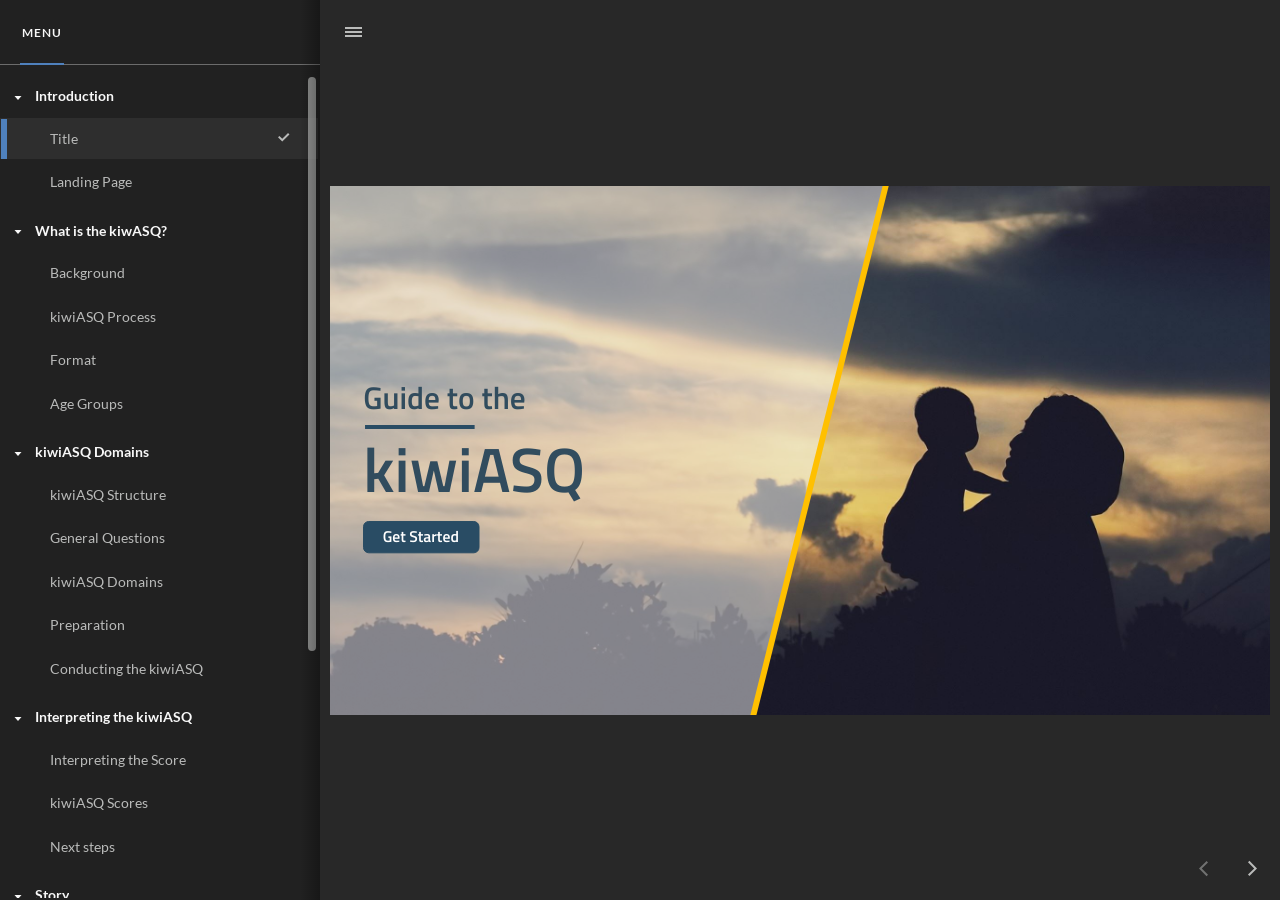
<file: index.html>
﻿<!doctype html>
<html lang="en-US">
<head>
  <meta charset="utf-8">
  <!-- Created using Storyline 360 - http://www.articulate.com  -->
  <!-- version: 3.83.31444.0 -->
  <title>KiwiASQ</title>
  <meta http-equiv="x-ua-compatible" content="IE=edge"/>
  <meta name="viewport" content="width=device-width,initial-scale=1,user-scalable=no,shrink-to-fit=no,minimal-ui"/>
  <meta name="apple-mobile-web-app-capable" content="yes"/>
  <style>
    html, body { height: 100%; padding: 0; margin: 0 }
    #app { height: 100%; width: 100%; }
  </style>

  <script>
    window.DS = {};
    window.globals = {
      DATA_PATH_BASE: '',
      HAS_FRAME: true,
      HAS_SLIDE: true,

      lmsPresent: false,
      tinCanPresent: false,
      cmi5Present: false,
      aoSupport: false,
      scale: 'noscale',
      captureRc: false,
      browserSize: 'optimal',
      bgColor: '#282828',
      features: 'BackgroundAudioTriggers,BackgroundAudioVolumeVariable,ConnectionMessages,DropInBase,DropInVectors,LayerPresentAsDialog,MultiLineTextEntry,MultipleQuizTracking,PlayerTooltips,UpdatedThemeEditor',
      themeName: 'unified',
      preloaderColor: '#FFFFFF',
      suppressAnalytics: true,
      productChannel: 'stable',
      publishSource: 'storyline',
      aid: 'aid|60d038d6-38cd-4273-961e-3dddfd27966c',
      cid: '07af612e-11e7-46b5-94f9-8d0019a3c7c6',
      playerVersion: '3.83.31444.0',
      publishTimestamp: '2024-11-06T21:17:30.5197493Z',
      maxIosVideoElements: 10,
      connectionSettings: { message: 'You%20are%20offline.%20Trying%20to%20reconnect...', useDarkTheme: false, mode: 'disabled' },

      
      parseParams: function(qs) {
        if (window.globals.parsedParams != null) {
          return window.globals.parsedParams;
        }
        qs = (qs || window.location.search.substr(1)).split('+').join(' ');
        var params = {},
            tokens,
            re = /[?&]?([^=]+)=([^&]*)/g;

        while (tokens = re.exec(qs)) {
          params[decodeURIComponent(tokens[1]).trim()] =
            decodeURIComponent(tokens[2]).trim();
        }
        window.globals.parsedParams = params;
        return params;
      }

    };
  </script>
  <script>
    var isIe11 = ('ActiveXObject' in window || window.MSBlobBuilder != null)
      && window.msCrypto != null && !window.ActiveXObject;
    if (isIe11) {
      window.globals.unsupportedBrowser = true;
      document.write(atob('[base64]'));
    }
  </script>
  
  <script>window.THREE = { };</script>
  
</head>
<body style="background: #282828" class="cs-HTML theme-unified">
  <!-- 360 -->
  <script>!function(){var e,i=/iPhone/i,o=/iPod/i,n=/iPad/i,t=/\biOS-universal(?:.+)Mac\b/i,r=/\bAndroid(?:.+)Mobile\b/i,a=/Android/i,d=/(?:SD4930UR|\bSilk(?:.+)Mobile\b)/i,p=/Silk/i,l=/Windows Phone/i,u=/\bWindows(?:.+)ARM\b/i,b=/BlackBerry/i,s=/BB10/i,c=/Opera Mini/i,f=/\b(CriOS|Chrome)(?:.+)Mobile/i,h=/Mobile(?:.+)Firefox\b/i,v=function(e){return void 0!==e&&"MacIntel"===e.platform&&"number"==typeof e.maxTouchPoints&&e.maxTouchPoints>1&&"undefined"==typeof MSStream};e=function(e){var m={userAgent:"",platform:"",maxTouchPoints:0};e||"undefined"==typeof navigator?"string"==typeof e?m.userAgent=e:e&&e.userAgent&&(m={userAgent:e.userAgent,platform:e.platform,maxTouchPoints:e.maxTouchPoints||0}):m={userAgent:navigator.userAgent,platform:navigator.platform,maxTouchPoints:navigator.maxTouchPoints||0};var g=m.userAgent,y=g.split("[FBAN");void 0!==y[1]&&(g=y[0]),void 0!==(y=g.split("Twitter"))[1]&&(g=y[0]);var A=function(e){return function(i){return i.test(e)}}(g),w={apple:{phone:A(i)&&!A(l),ipod:A(o),tablet:!A(i)&&(A(n)||v(m))&&!A(l),universal:A(t),device:(A(i)||A(o)||A(n)||A(t)||v(m))&&!A(l)},amazon:{phone:A(d),tablet:!A(d)&&A(p),device:A(d)||A(p)},android:{phone:!A(l)&&A(d)||!A(l)&&A(r),tablet:!A(l)&&!A(d)&&!A(r)&&(A(p)||A(a)),device:!A(l)&&(A(d)||A(p)||A(r)||A(a))||A(/\bokhttp\b/i)},windows:{phone:A(l),tablet:A(u),device:A(l)||A(u)},other:{blackberry:A(b),blackberry10:A(s),opera:A(c),firefox:A(h),chrome:A(f),device:A(b)||A(s)||A(c)||A(h)||A(f)},any:!1,phone:!1,tablet:!1};return w.any=w.apple.device||w.android.device||w.windows.device||w.other.device,w.phone=w.apple.phone||w.android.phone||w.windows.phone,w.tablet=w.apple.tablet||w.android.tablet||w.windows.tablet,w}(),"object"==typeof exports&&"undefined"!=typeof module?module.exports=e:"function"==typeof define&&define.amd?define((function(){return e})):this.isMobile=e}();
    window.isMobile.apple.tablet = window.isMobile.apple.tablet ||
      (navigator.platform === 'MacIntel' && navigator.maxTouchPoints > 1);
    window.isMobile.apple.device = window.isMobile.apple.device || window.isMobile.apple.tablet;
    window.isMobile.tablet = window.isMobile.tablet || window.isMobile.apple.tablet;
    window.isMobile.any = window.isMobile.any || window.isMobile.apple.tablet;
  </script>

  <div id="focus-sink" tabindex="-1"></div>

  <div id="preso"></div>
  <script>
    (function() {

      var classTypes = [ 'desktop', 'mobile', 'phone', 'tablet' ];

      var addDeviceClasses = function(prefix, testObj) {
        var curr, i;
        for (i = 0; i < classTypes.length; i++) {
          curr = classTypes[i];
          if (testObj[curr]) {
            document.body.classList.add(prefix + curr);
          }
        }
      };

      var params = window.globals.parseParams(),
          isDevicePreview = params.devicepreview === '1',
          isPhoneOverride = params.deviceType === 'phone' || (isDevicePreview && params.phone == '1'),
          isTabletOverride = (params.deviceType === 'tablet' || isDevicePreview) && !isPhoneOverride,
          isMobileOverride = isPhoneOverride || isTabletOverride;

      var deviceView = {
        desktop: !window.isMobile.any && !isMobileOverride,
        mobile: window.isMobile.any || isMobileOverride,
        phone: isPhoneOverride || (window.isMobile.phone && !isTabletOverride),
        tablet: isTabletOverride || window.isMobile.tablet
      };

      window.globals.deviceView = deviceView;
      window.isMobile.desktop = !window.isMobile.any;
      window.isMobile.mobile = window.isMobile.any;

      addDeviceClasses('view-', deviceView);

    })();
  </script>
  
  <script src='story_content/user.js' type=text/javascript></script>
  <div class="slide-loader"></div>

  <script>
    var doc = document, loader = doc.body.querySelector('.slide-loader'); [ 1, 2, 3 ].forEach(function(n) { var d = doc.createElement('div'); d.style.backgroundColor = window.globals.preloaderColor; d.classList.add('mobile-loader-dot'); d.classList.add('dot' + n); loader.appendChild(d); });
  </script>

  <div class="mobile-load-title-overlay" style="display: none">
    <div class="mobile-load-title">KiwiASQ</div>
  </div>

  <div class="mobile-chrome-warning"></div>

  
<style>
  .warn-connection-dialog {
    display: none;
    background: transparent;
    pointer-events: all;
    position: fixed;
    left: 0;
    top: 0;
    width: 100%;
    height: 100%;
    z-index: 999;
  }

  .warn-connection-content {
    pointer-events: all;
    border-radius: 4px;
    background: white;
    border: 1px solid #E7E7E7;
    color: #333333;
    box-shadow: 0 2px 4px rgba(0, 0, 0, 0.25);
    transition: all 150ms ease-out;
    position: absolute;
    white-space: nowrap;
  }

  .view-phone.is-landscape .warn-connection-content {
    left: 23px;
    bottom: 23px;
  }

  .view-tablet.is-landscape .warn-connection-content {
    left: 50%;
    top: 20px;
    transform: translateX(-50%);
  }

  .view-mobile.is-portrait .warn-connection-content {
    transform: translate(-50%, calc(-100% - 15px));
  }

  .warn-connection-content p {
    display: inline-block;
    margin: 0 8px 0 0;
    line-height: 33px;
    font-size: 11px;
  }

  .warn-connection-content svg {
    position: relative;
    vertical-align: middle;
    margin: 0 2px 2px 8px;
  }

  .view-desktop .warn-connection-content {
    left: 1.5em;
    bottom: 1.5em;
  }

  .view-desktop .warn-connection-content p {
    font-size: 1.1em;
  }

  .is-offline .warn-connection-dialog {
    display: block;
  }

  .is-offline .cs-panel * {
    pointer-events: none !important;
  }

  .is-offline .cs-panel {
    pointer-events: all !important;
  }

  .is-offline #nav-controls * {
    pointer-events: none !important;
  }

  .is-offline #nav-controls {
    pointer-events: all !important;
  }
</style>

<div class="warn-connection-dialog" role="alertdialog" aria-modal="true" tabindex="0" aria-labelledby="warn-connection-message">
  <div class="warn-connection-content">
    <svg width="17" height="15" viewBox="0 0 17 15" xmlns="http://www.w3.org/2000/svg">
      <path fill="#8F0000" stroke="white" d="M16.07,12.98 L15.88,12.23 L9.51,1.21 C8.97,0.26,7.6,0.26,7.06,1.21 L0.69,12.23 C0.15,13.16,0.81,14.36,1.91,14.36 H14.65 C15.47,14.36,16.05,13.7,16.07,12.98 Z"/>
      <path fill="white" stroke="white" d="M8.58,5.5 C8.35,5.28,8.5,5.35,8.21,5.32 C8.09,5.35,7.97,5.49,7.96,5.67 C7.97,5.79,7.98,5.92,7.98,6.04 L7.98,6.04 C7.99,6.17,8,6.31,8.01,6.43 L8.01,6.44 C8.03,6.92,8.06,7.41,8.09,7.9 L8.09,7.9 C8.12,8.39,8.14,8.88,8.17,9.37 C8.17,9.39,8.18,9.42,8.2,9.44 C8.23,9.46,8.25,9.47,8.28,9.47 C8.31,9.47,8.34,9.46,8.35,9.44 C8.37,9.43,8.38,9.4,8.39,9.35 L8.39,9.34 C8.39,9.24,8.4,9.15,8.4,9.05 L8.4,9.05 C8.41,8.96,8.41,8.86,8.42,8.75 C8.43,8.44,8.45,8.12,8.47,7.81 L8.47,7.81 C8.49,7.49,8.51,7.18,8.53,6.87 C8.55,6.46,8.56,6.05,8.59,5.64 L8.6,5.62 C8.6,5.57,8.59,5.53,8.58,5.5 L8.21,5.32 Z"/>
      <circle fill="white" stroke="white" cx="8.3" cy="11.35" r="0.3"/>
    </svg>
    <p id="warn-connection-message">You are offline. Trying to reconnect...</p>
  </div>
</div>

<script>
  (function() {
    window.DS.connection = {
      warningShown: false,
      assets: {},
      loadingAssetGroup: false,
      retryDelay: 500
    };

    var connectionSettings = window.globals.connectionSettings || {};

    // The `window.globals.features` variable must be set in `webpack.dev.config` when testing locally - it is not enough
    // to have it in the data - but it must be set there as well.
    var useConnectionMessages = window.AbortController != null &&
      window.location.protocol != 'file:' &&
      window.globals.features.indexOf('ConnectionMessages') != -1 &&
      connectionSettings.mode === 'normal';

    window.DS.connection.useConnectionMessages = useConnectionMessages;

    var assetCount = 0;
    var checkLoadedId;


    if (useConnectionMessages && connectionSettings != null) {
      var contentEl = document.querySelector('.warn-connection-content');
      var messageEl = contentEl.querySelector('p');

      if (connectionSettings.useDarkTheme) {
        contentEl.style.borderColor = '#BABBBA';
        contentEl.style.backgroundColor = '#282828';
        contentEl.style.color = '#FFFFFF';
      }

      if (connectionSettings.message != null) {
        messageEl.textContent = window.decodeURIComponent(connectionSettings.message);
      }
    }

    function checkAssetsReady() {
      for (var i in DS.connection.assets) {
        if (!DS.connection.assets[i].success) {
          return false;
        }
      }
      return true;
    }

    function stopAssetGroup() {
      if (!useConnectionMessages) { return; }

      assetCount = 0;

      DS.connection.oldAssetGroup = DS.connection.assets;
      DS.connection.assets = {};
      DS.connection.loadingAssetGroup = false;
      clearInterval(checkLoadedId);
    }

    function startAssetGroup() {
      if (!useConnectionMessages) { return; }
      var ticks = 0;
      clearInterval(checkLoadedId);
      checkLoadedId = setInterval(function() {
        var loaded = 0;
        if (assetCount === 0 && loaded === 0) {
          clearInterval(checkLoadedId);
          return;
        }

        for (var i in DS.connection.assets) {
          if (DS.connection.assets[i].success) {
            loaded++;
          }
        }

        if (assetCount === loaded && checkAssetsReady()) {
          for (var i in DS.connection.assets) {
            if (DS.connection.assets[i].action) {
              DS.connection.assets[i].action();
            }
          }
          hideWarning();
          stopAssetGroup();
        }
      }, 100)
    }

    function requiredAsset(url, action, retry, type) {
      if (!useConnectionMessages) { return; }
      if (DS.connection.assets[url]) { return; }

      DS.connection.assets[url] = {
        success: false, action: action, retry: retry, type: type
      };
      assetCount = Object.keys(DS.connection.assets).length;
      if (!DS.connection.loadingAssetGroup) {
        startAssetGroup();
      }
      DS.connection.loadingAssetGroup = true;
    }

    function assetLoaded(url) {
      if (!useConnectionMessages) { return; }
      if (DS.connection.assets[url]) {
        DS.connection.assets[url].success = true;
      }
    }

    function assetFailed(url) {
      if (!useConnectionMessages) { return; }
      if (!DS.connection.assets[url]) {
        if (/\.js$/.test(url) && url.indexOf('transcripts') === -1) {
          setTimeout(function() {
            if (DS.connection.lastSlideLoaded != null) {
              DS.connection.lastSlideLoaded();
            }
          }, DS.connection.retryDelay);
        }
        return;
      }
      if (!DS.connection.warningShown) { showWarning(); }
      if (DS.connection.assets[url].retry) {
        setTimeout(function() {
          if (!DS.connection.assets[url].success) {
            DS.connection.assets[url].retry()
          }
        }, DS.connection.retryDelay);
      }
    }

    function hideWarning() {
      document.body.classList.remove('is-offline');
      DS.connection.warningShown = false;
      enableKeys();
    }
    DS.connection.hideWarning = hideWarning

    function showWarning(btn) {
      document.body.classList.add('is-offline')
      DS.connection.warningShown = true;
      updateWarningPosition();
      disableKeys();
    }

    function updateWarningPosition() {
      if (!DS.connection.warningShown) {
        return;
      }

      var isPortrait = document.body.classList.contains('is-portrait');
      var isMobile = document.body.classList.contains('view-mobile');
      var warningEl = document.querySelector('.warn-connection-content');

      if (isPortrait && isMobile) {
        var slide = document.querySelector('.primary-slide');
        var slideRect = slide != null
          ? slide.getBoundingClientRect()
          : { top: window.innerHeight, left: 0, width: window.innerWidth };

        warningEl.style.top = `${slideRect.top}px`
        warningEl.style.left = `${slideRect.left + slideRect.width / 2}px`
      } else {
        warningEl.style.top = null;
        warningEl.style.left = null;
      }

      window.requestAnimationFrame(updateWarningPosition);
    }

    function onDisableKeyDown(e) {
      e.preventDefault();
      e.stopImmediatePropagation();
    }

    function onDisableKeyUp(e) {
      e.preventDefault();
      e.stopImmediatePropagation();
    }

    var accStyle = document.createElement('style');
    var warnDialogEl = document.querySelector('.warn-connection-dialog');

    function disableKeys() {
      if (DS.views && DS.views.nsStack && DS.views.nsStack.length === 1) {
        DS.views.nsStack[0].tabReachable = false
        DS.views.nsStack[0].updateTabIndex(true, true);
      }

      accStyle.innerHTML = '.acc-shadow-dom { display: none; }';
      document.body.appendChild(accStyle);

      warnDialogEl.parentNode.append(warnDialogEl);
      warnDialogEl.focus();
    }

    function enableKeys() {
      accStyle.remove();
      if (DS.views && DS.views.nsStack && DS.views.nsStack.length === 1 && DS.views.nsStack[0].name === '_frame') {
        DS.views.nsStack[0].tabReachable = true;
        DS.views.nsStack[0].updateTabIndex();
      }
    }

    // these will all be noops if the feature flag isn't set in
    // the data and `window.globals.features`
    DS.connection.requiredAsset = requiredAsset;
    DS.connection.assetLoaded = assetLoaded;
    DS.connection.assetFailed = assetFailed;
    DS.connection.stopAssetGroup = stopAssetGroup;
    DS.connection.startAssetGroup = startAssetGroup;
  })();
</script>


  <script>
    
    if (window.autoSpider && window.vInterfaceObject) {
      document.querySelector('.mobile-load-title-overlay').style.display = 'none';
    }
  </script>

  

  <link rel="stylesheet" href="html5/data/css/output.min.css" data-noprefix/>
</body>
<script src="html5/lib/scripts/bootstrapper.min.js"></script>
</html>
</file>
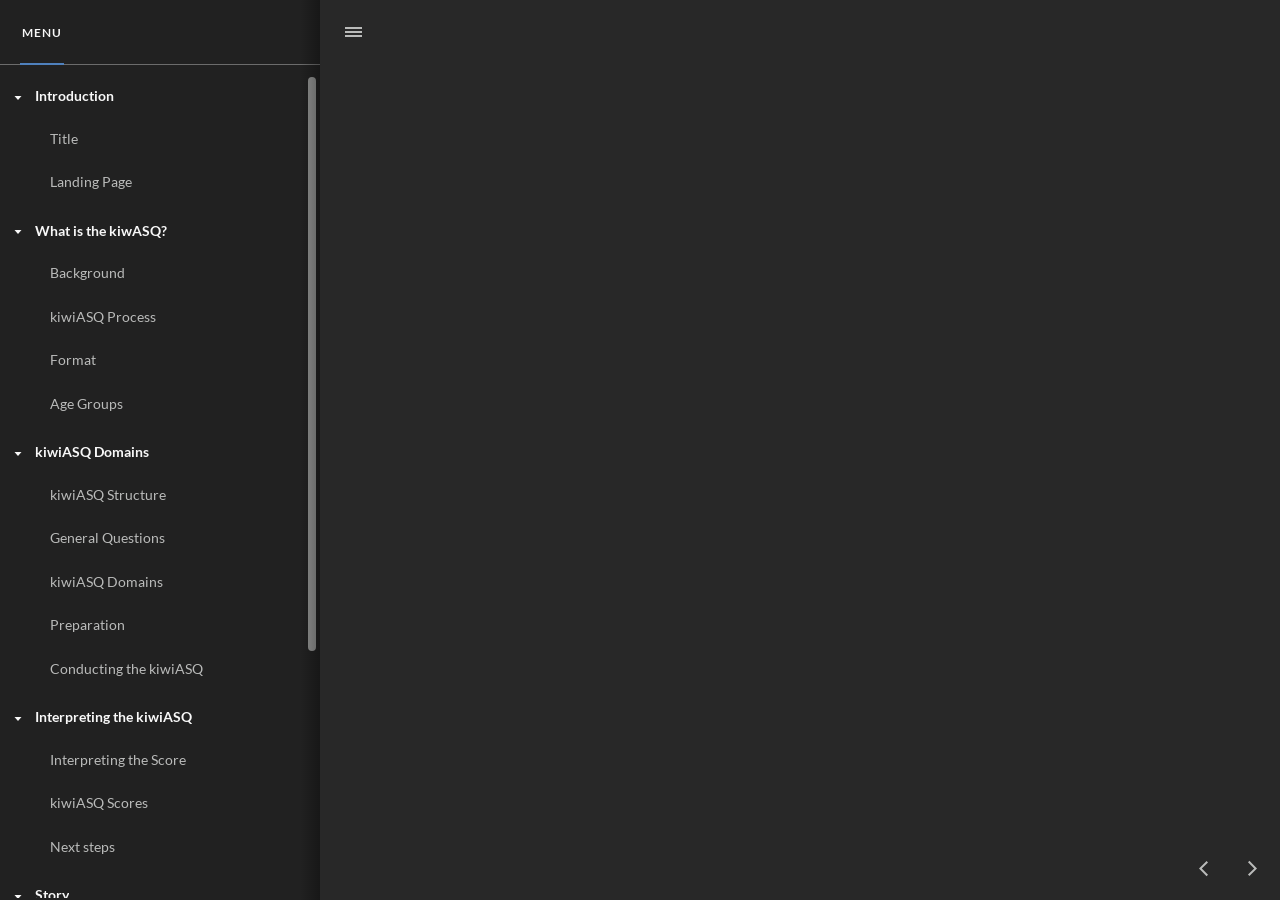
<file: index_lms.html>
<!doctype html>
<html lang="en-US">
<head>
  <meta charset="utf-8">
  <!-- Created using Storyline 360 - http://www.articulate.com  -->
  <!-- version: 3.83.31444.0 -->
  <title>KiwiASQ</title>
  <meta http-equiv="x-ua-compatible" content="IE=edge"/>
  <meta name="viewport" content="width=device-width,initial-scale=1,user-scalable=no,shrink-to-fit=no,minimal-ui"/>
  <meta name="apple-mobile-web-app-capable" content="yes"/>
  <style>
    html, body { height: 100%; padding: 0; margin: 0 }
    #app { height: 100%; width: 100%; }
  </style>

  <script>
    window.DS = {};
    window.globals = {
      DATA_PATH_BASE: '',
      HAS_FRAME: true,
      HAS_SLIDE: true,

      lmsPresent: true,
      tinCanPresent: false,
      cmi5Present: false,
      aoSupport: false,
      scale: 'noscale',
      captureRc: false,
      browserSize: 'optimal',
      bgColor: '#282828',
      features: 'BackgroundAudioTriggers,BackgroundAudioVolumeVariable,ConnectionMessages,DropInBase,DropInVectors,LayerPresentAsDialog,MultiLineTextEntry,MultipleQuizTracking,PlayerTooltips,UpdatedThemeEditor',
      themeName: 'unified',
      preloaderColor: '#FFFFFF',
      suppressAnalytics: true,
      productChannel: 'stable',
      publishSource: 'storyline',
      aid: 'aid|60d038d6-38cd-4273-961e-3dddfd27966c',
      cid: '07af612e-11e7-46b5-94f9-8d0019a3c7c6',
      playerVersion: '3.83.31444.0',
      publishTimestamp: '2024-11-06T21:17:30.6128338Z',
      maxIosVideoElements: 10,
      connectionSettings: { message: 'You%20are%20offline.%20Trying%20to%20reconnect...', useDarkTheme: false, mode: 'disabled' },

      
      parseParams: function(qs) {
        if (window.globals.parsedParams != null) {
          return window.globals.parsedParams;
        }
        qs = (qs || window.location.search.substr(1)).split('+').join(' ');
        var params = {},
            tokens,
            re = /[?&]?([^=]+)=([^&]*)/g;

        while (tokens = re.exec(qs)) {
          params[decodeURIComponent(tokens[1]).trim()] =
            decodeURIComponent(tokens[2]).trim();
        }
        window.globals.parsedParams = params;
        return params;
      }

    };
  </script>
  <script>
    var isIe11 = ('ActiveXObject' in window || window.MSBlobBuilder != null)
      && window.msCrypto != null && !window.ActiveXObject;
    if (isIe11) {
      window.globals.unsupportedBrowser = true;
      document.write(atob('[base64]'));
    }
  </script>
  <script src="lms/scormdriver.js" charset="utf-8"></script>
  <script>window.THREE = { };</script>
  
</head>
<body style="background: #282828" class="cs-HTML theme-unified">
  <!-- 360 -->
  <script>!function(){var e,i=/iPhone/i,o=/iPod/i,n=/iPad/i,t=/\biOS-universal(?:.+)Mac\b/i,r=/\bAndroid(?:.+)Mobile\b/i,a=/Android/i,d=/(?:SD4930UR|\bSilk(?:.+)Mobile\b)/i,p=/Silk/i,l=/Windows Phone/i,u=/\bWindows(?:.+)ARM\b/i,b=/BlackBerry/i,s=/BB10/i,c=/Opera Mini/i,f=/\b(CriOS|Chrome)(?:.+)Mobile/i,h=/Mobile(?:.+)Firefox\b/i,v=function(e){return void 0!==e&&"MacIntel"===e.platform&&"number"==typeof e.maxTouchPoints&&e.maxTouchPoints>1&&"undefined"==typeof MSStream};e=function(e){var m={userAgent:"",platform:"",maxTouchPoints:0};e||"undefined"==typeof navigator?"string"==typeof e?m.userAgent=e:e&&e.userAgent&&(m={userAgent:e.userAgent,platform:e.platform,maxTouchPoints:e.maxTouchPoints||0}):m={userAgent:navigator.userAgent,platform:navigator.platform,maxTouchPoints:navigator.maxTouchPoints||0};var g=m.userAgent,y=g.split("[FBAN");void 0!==y[1]&&(g=y[0]),void 0!==(y=g.split("Twitter"))[1]&&(g=y[0]);var A=function(e){return function(i){return i.test(e)}}(g),w={apple:{phone:A(i)&&!A(l),ipod:A(o),tablet:!A(i)&&(A(n)||v(m))&&!A(l),universal:A(t),device:(A(i)||A(o)||A(n)||A(t)||v(m))&&!A(l)},amazon:{phone:A(d),tablet:!A(d)&&A(p),device:A(d)||A(p)},android:{phone:!A(l)&&A(d)||!A(l)&&A(r),tablet:!A(l)&&!A(d)&&!A(r)&&(A(p)||A(a)),device:!A(l)&&(A(d)||A(p)||A(r)||A(a))||A(/\bokhttp\b/i)},windows:{phone:A(l),tablet:A(u),device:A(l)||A(u)},other:{blackberry:A(b),blackberry10:A(s),opera:A(c),firefox:A(h),chrome:A(f),device:A(b)||A(s)||A(c)||A(h)||A(f)},any:!1,phone:!1,tablet:!1};return w.any=w.apple.device||w.android.device||w.windows.device||w.other.device,w.phone=w.apple.phone||w.android.phone||w.windows.phone,w.tablet=w.apple.tablet||w.android.tablet||w.windows.tablet,w}(),"object"==typeof exports&&"undefined"!=typeof module?module.exports=e:"function"==typeof define&&define.amd?define((function(){return e})):this.isMobile=e}();
    window.isMobile.apple.tablet = window.isMobile.apple.tablet ||
      (navigator.platform === 'MacIntel' && navigator.maxTouchPoints > 1);
    window.isMobile.apple.device = window.isMobile.apple.device || window.isMobile.apple.tablet;
    window.isMobile.tablet = window.isMobile.tablet || window.isMobile.apple.tablet;
    window.isMobile.any = window.isMobile.any || window.isMobile.apple.tablet;
  </script>

  <div id="focus-sink" tabindex="-1"></div>

  <div id="preso"></div>
  <script>
    (function() {

      var classTypes = [ 'desktop', 'mobile', 'phone', 'tablet' ];

      var addDeviceClasses = function(prefix, testObj) {
        var curr, i;
        for (i = 0; i < classTypes.length; i++) {
          curr = classTypes[i];
          if (testObj[curr]) {
            document.body.classList.add(prefix + curr);
          }
        }
      };

      var params = window.globals.parseParams(),
          isDevicePreview = params.devicepreview === '1',
          isPhoneOverride = params.deviceType === 'phone' || (isDevicePreview && params.phone == '1'),
          isTabletOverride = (params.deviceType === 'tablet' || isDevicePreview) && !isPhoneOverride,
          isMobileOverride = isPhoneOverride || isTabletOverride;

      var deviceView = {
        desktop: !window.isMobile.any && !isMobileOverride,
        mobile: window.isMobile.any || isMobileOverride,
        phone: isPhoneOverride || (window.isMobile.phone && !isTabletOverride),
        tablet: isTabletOverride || window.isMobile.tablet
      };

      window.globals.deviceView = deviceView;
      window.isMobile.desktop = !window.isMobile.any;
      window.isMobile.mobile = window.isMobile.any;

      addDeviceClasses('view-', deviceView);

    })();
  </script>
  
  <script src='story_content/user.js' type=text/javascript></script>
  <div class="slide-loader"></div>

  <script>
    var doc = document, loader = doc.body.querySelector('.slide-loader'); [ 1, 2, 3 ].forEach(function(n) { var d = doc.createElement('div'); d.style.backgroundColor = window.globals.preloaderColor; d.classList.add('mobile-loader-dot'); d.classList.add('dot' + n); loader.appendChild(d); });
  </script>

  <div class="mobile-load-title-overlay" style="display: none">
    <div class="mobile-load-title">KiwiASQ</div>
  </div>

  <div class="mobile-chrome-warning"></div>

  
<style>
  .warn-connection-dialog {
    display: none;
    background: transparent;
    pointer-events: all;
    position: fixed;
    left: 0;
    top: 0;
    width: 100%;
    height: 100%;
    z-index: 999;
  }

  .warn-connection-content {
    pointer-events: all;
    border-radius: 4px;
    background: white;
    border: 1px solid #E7E7E7;
    color: #333333;
    box-shadow: 0 2px 4px rgba(0, 0, 0, 0.25);
    transition: all 150ms ease-out;
    position: absolute;
    white-space: nowrap;
  }

  .view-phone.is-landscape .warn-connection-content {
    left: 23px;
    bottom: 23px;
  }

  .view-tablet.is-landscape .warn-connection-content {
    left: 50%;
    top: 20px;
    transform: translateX(-50%);
  }

  .view-mobile.is-portrait .warn-connection-content {
    transform: translate(-50%, calc(-100% - 15px));
  }

  .warn-connection-content p {
    display: inline-block;
    margin: 0 8px 0 0;
    line-height: 33px;
    font-size: 11px;
  }

  .warn-connection-content svg {
    position: relative;
    vertical-align: middle;
    margin: 0 2px 2px 8px;
  }

  .view-desktop .warn-connection-content {
    left: 1.5em;
    bottom: 1.5em;
  }

  .view-desktop .warn-connection-content p {
    font-size: 1.1em;
  }

  .is-offline .warn-connection-dialog {
    display: block;
  }

  .is-offline .cs-panel * {
    pointer-events: none !important;
  }

  .is-offline .cs-panel {
    pointer-events: all !important;
  }

  .is-offline #nav-controls * {
    pointer-events: none !important;
  }

  .is-offline #nav-controls {
    pointer-events: all !important;
  }
</style>

<div class="warn-connection-dialog" role="alertdialog" aria-modal="true" tabindex="0" aria-labelledby="warn-connection-message">
  <div class="warn-connection-content">
    <svg width="17" height="15" viewBox="0 0 17 15" xmlns="http://www.w3.org/2000/svg">
      <path fill="#8F0000" stroke="white" d="M16.07,12.98 L15.88,12.23 L9.51,1.21 C8.97,0.26,7.6,0.26,7.06,1.21 L0.69,12.23 C0.15,13.16,0.81,14.36,1.91,14.36 H14.65 C15.47,14.36,16.05,13.7,16.07,12.98 Z"/>
      <path fill="white" stroke="white" d="M8.58,5.5 C8.35,5.28,8.5,5.35,8.21,5.32 C8.09,5.35,7.97,5.49,7.96,5.67 C7.97,5.79,7.98,5.92,7.98,6.04 L7.98,6.04 C7.99,6.17,8,6.31,8.01,6.43 L8.01,6.44 C8.03,6.92,8.06,7.41,8.09,7.9 L8.09,7.9 C8.12,8.39,8.14,8.88,8.17,9.37 C8.17,9.39,8.18,9.42,8.2,9.44 C8.23,9.46,8.25,9.47,8.28,9.47 C8.31,9.47,8.34,9.46,8.35,9.44 C8.37,9.43,8.38,9.4,8.39,9.35 L8.39,9.34 C8.39,9.24,8.4,9.15,8.4,9.05 L8.4,9.05 C8.41,8.96,8.41,8.86,8.42,8.75 C8.43,8.44,8.45,8.12,8.47,7.81 L8.47,7.81 C8.49,7.49,8.51,7.18,8.53,6.87 C8.55,6.46,8.56,6.05,8.59,5.64 L8.6,5.62 C8.6,5.57,8.59,5.53,8.58,5.5 L8.21,5.32 Z"/>
      <circle fill="white" stroke="white" cx="8.3" cy="11.35" r="0.3"/>
    </svg>
    <p id="warn-connection-message">You are offline. Trying to reconnect...</p>
  </div>
</div>

<script>
  (function() {
    window.DS.connection = {
      warningShown: false,
      assets: {},
      loadingAssetGroup: false,
      retryDelay: 500
    };

    var connectionSettings = window.globals.connectionSettings || {};

    // The `window.globals.features` variable must be set in `webpack.dev.config` when testing locally - it is not enough
    // to have it in the data - but it must be set there as well.
    var useConnectionMessages = window.AbortController != null &&
      window.location.protocol != 'file:' &&
      window.globals.features.indexOf('ConnectionMessages') != -1 &&
      connectionSettings.mode === 'normal';

    window.DS.connection.useConnectionMessages = useConnectionMessages;

    var assetCount = 0;
    var checkLoadedId;


    if (useConnectionMessages && connectionSettings != null) {
      var contentEl = document.querySelector('.warn-connection-content');
      var messageEl = contentEl.querySelector('p');

      if (connectionSettings.useDarkTheme) {
        contentEl.style.borderColor = '#BABBBA';
        contentEl.style.backgroundColor = '#282828';
        contentEl.style.color = '#FFFFFF';
      }

      if (connectionSettings.message != null) {
        messageEl.textContent = window.decodeURIComponent(connectionSettings.message);
      }
    }

    function checkAssetsReady() {
      for (var i in DS.connection.assets) {
        if (!DS.connection.assets[i].success) {
          return false;
        }
      }
      return true;
    }

    function stopAssetGroup() {
      if (!useConnectionMessages) { return; }

      assetCount = 0;

      DS.connection.oldAssetGroup = DS.connection.assets;
      DS.connection.assets = {};
      DS.connection.loadingAssetGroup = false;
      clearInterval(checkLoadedId);
    }

    function startAssetGroup() {
      if (!useConnectionMessages) { return; }
      var ticks = 0;
      clearInterval(checkLoadedId);
      checkLoadedId = setInterval(function() {
        var loaded = 0;
        if (assetCount === 0 && loaded === 0) {
          clearInterval(checkLoadedId);
          return;
        }

        for (var i in DS.connection.assets) {
          if (DS.connection.assets[i].success) {
            loaded++;
          }
        }

        if (assetCount === loaded && checkAssetsReady()) {
          for (var i in DS.connection.assets) {
            if (DS.connection.assets[i].action) {
              DS.connection.assets[i].action();
            }
          }
          hideWarning();
          stopAssetGroup();
        }
      }, 100)
    }

    function requiredAsset(url, action, retry, type) {
      if (!useConnectionMessages) { return; }
      if (DS.connection.assets[url]) { return; }

      DS.connection.assets[url] = {
        success: false, action: action, retry: retry, type: type
      };
      assetCount = Object.keys(DS.connection.assets).length;
      if (!DS.connection.loadingAssetGroup) {
        startAssetGroup();
      }
      DS.connection.loadingAssetGroup = true;
    }

    function assetLoaded(url) {
      if (!useConnectionMessages) { return; }
      if (DS.connection.assets[url]) {
        DS.connection.assets[url].success = true;
      }
    }

    function assetFailed(url) {
      if (!useConnectionMessages) { return; }
      if (!DS.connection.assets[url]) {
        if (/\.js$/.test(url) && url.indexOf('transcripts') === -1) {
          setTimeout(function() {
            if (DS.connection.lastSlideLoaded != null) {
              DS.connection.lastSlideLoaded();
            }
          }, DS.connection.retryDelay);
        }
        return;
      }
      if (!DS.connection.warningShown) { showWarning(); }
      if (DS.connection.assets[url].retry) {
        setTimeout(function() {
          if (!DS.connection.assets[url].success) {
            DS.connection.assets[url].retry()
          }
        }, DS.connection.retryDelay);
      }
    }

    function hideWarning() {
      document.body.classList.remove('is-offline');
      DS.connection.warningShown = false;
      enableKeys();
    }
    DS.connection.hideWarning = hideWarning

    function showWarning(btn) {
      document.body.classList.add('is-offline')
      DS.connection.warningShown = true;
      updateWarningPosition();
      disableKeys();
    }

    function updateWarningPosition() {
      if (!DS.connection.warningShown) {
        return;
      }

      var isPortrait = document.body.classList.contains('is-portrait');
      var isMobile = document.body.classList.contains('view-mobile');
      var warningEl = document.querySelector('.warn-connection-content');

      if (isPortrait && isMobile) {
        var slide = document.querySelector('.primary-slide');
        var slideRect = slide != null
          ? slide.getBoundingClientRect()
          : { top: window.innerHeight, left: 0, width: window.innerWidth };

        warningEl.style.top = `${slideRect.top}px`
        warningEl.style.left = `${slideRect.left + slideRect.width / 2}px`
      } else {
        warningEl.style.top = null;
        warningEl.style.left = null;
      }

      window.requestAnimationFrame(updateWarningPosition);
    }

    function onDisableKeyDown(e) {
      e.preventDefault();
      e.stopImmediatePropagation();
    }

    function onDisableKeyUp(e) {
      e.preventDefault();
      e.stopImmediatePropagation();
    }

    var accStyle = document.createElement('style');
    var warnDialogEl = document.querySelector('.warn-connection-dialog');

    function disableKeys() {
      if (DS.views && DS.views.nsStack && DS.views.nsStack.length === 1) {
        DS.views.nsStack[0].tabReachable = false
        DS.views.nsStack[0].updateTabIndex(true, true);
      }

      accStyle.innerHTML = '.acc-shadow-dom { display: none; }';
      document.body.appendChild(accStyle);

      warnDialogEl.parentNode.append(warnDialogEl);
      warnDialogEl.focus();
    }

    function enableKeys() {
      accStyle.remove();
      if (DS.views && DS.views.nsStack && DS.views.nsStack.length === 1 && DS.views.nsStack[0].name === '_frame') {
        DS.views.nsStack[0].tabReachable = true;
        DS.views.nsStack[0].updateTabIndex();
      }
    }

    // these will all be noops if the feature flag isn't set in
    // the data and `window.globals.features`
    DS.connection.requiredAsset = requiredAsset;
    DS.connection.assetLoaded = assetLoaded;
    DS.connection.assetFailed = assetFailed;
    DS.connection.stopAssetGroup = stopAssetGroup;
    DS.connection.startAssetGroup = startAssetGroup;
  })();
</script>


  <script>
    
    if (window.autoSpider && window.vInterfaceObject) {
      document.querySelector('.mobile-load-title-overlay').style.display = 'none';
    }
  </script>

  

  <link rel="stylesheet" href="html5/data/css/output.min.css" data-noprefix/>
</body>
<script src="html5/lib/scripts/bootstrapper.min.js"></script>
</html>
</file>
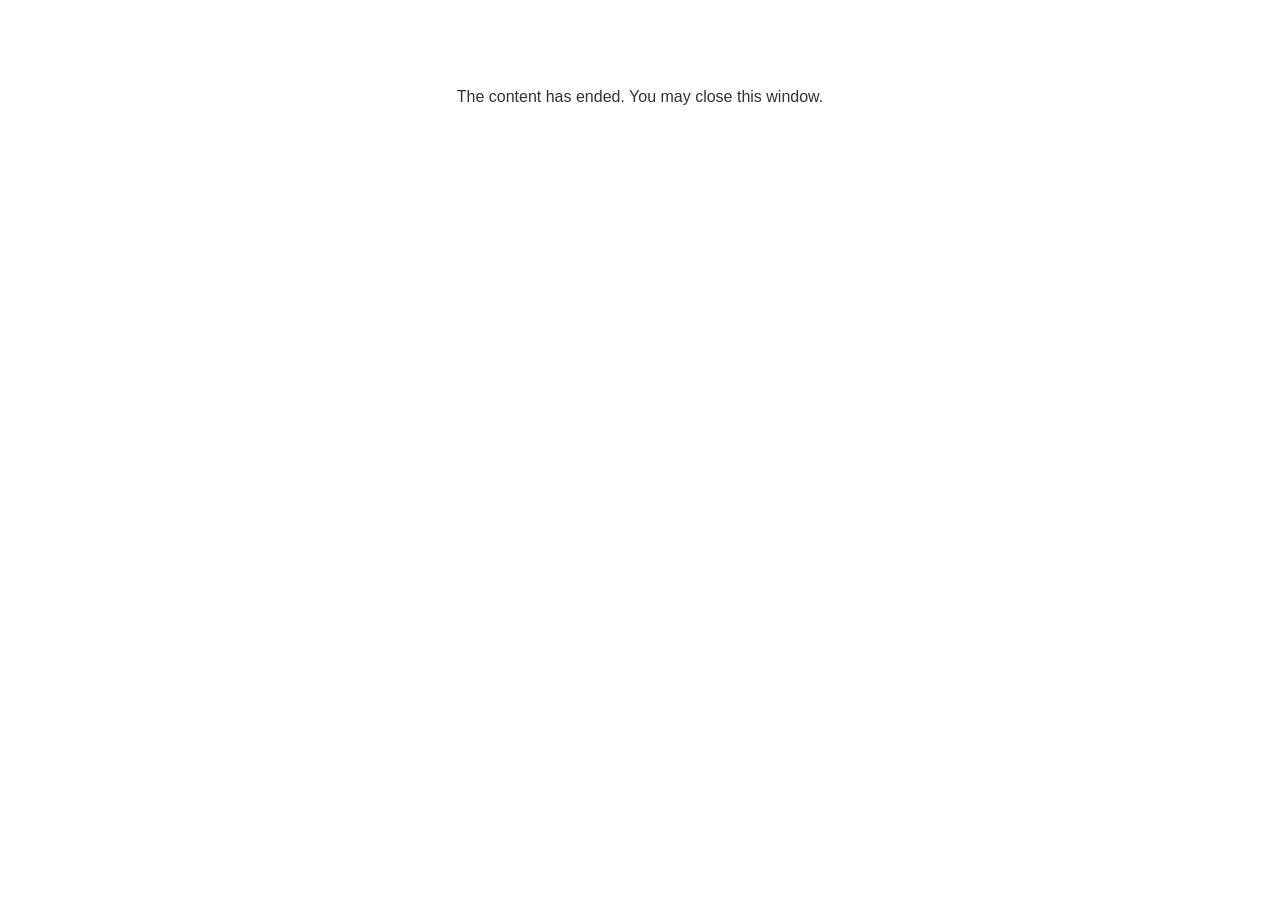
<file: lms/goodbye.html>
<!doctype html>
<html>
<body style="background-color: #ffffff;">

<p role="alert" style="color: #333333;font-family: Lato, articulate, tahoma, arial;font-size: medium;text-align: center;">
<br><br><br><br>
The content has ended. You may close this window.
</p>

</body>
</html>
</file>
<file: html5/data/css/output.min.css>
@font-face {
  font-family: 'LatoBold Charset1_ BoldA3FA062B';
  src: url('[data-uri]');
  font-style: normal;
  font-weight: normal;
}
@font-face {
  font-family: 'Lato Charset1_ 5xXK6KX823180678';
  src: url('[data-uri]');
  font-style: normal;
  font-weight: normal;
}
@font-face {
  font-family: 'Titillium WebBold CBold6A4D5021';
  src: url('[data-uri]');
  font-style: normal;
  font-weight: normal;
}
@font-face {
  font-family: 'Titillium Web Charset1_E3C13BA9';
  src: url('[data-uri]');
  font-style: normal;
  font-weight: normal;
}
@font-face {
  font-family: 'Wingdings Charset1_ 6IjAAFDFAB3';
  src: url('[data-uri]');
  font-style: normal;
  font-weight: normal;
}
@font-face {
  font-family: 'Arial Charset1_ 5pTAtVq51462893';
  src: url('[data-uri]');
  font-style: normal;
  font-weight: normal;
}
@font-face {
  font-family: 'Titillium Web Charset0_2E003AFD';
  src: url('[data-uri]');
  font-style: normal;
  font-weight: normal;
}
@font-face {
  font-family: 'Titillium WebBold CBold85321D6A';
  src: url('[data-uri]');
  font-style: normal;
  font-weight: normal;
}
@font-face {
  font-family: 'Wingdings Charset0_v8sYB58B7A1D';
  src: url('[data-uri]');
  font-style: normal;
  font-weight: normal;
}
@font-face {
  font-family: 'Arial Charset0_v8wz5YMo9EE9FF07';
  src: url('[data-uri]');
  font-style: normal;
  font-weight: normal;
}
.cs-HTML {
  background: rgba(40, 40, 40, 1);
}
.cs-pxabnsnfns00001000001 .cs-infopanel  {
  box-shadow: 0 1px 0 rgba(0, 0, 0, 0);
  background: rgba(255, 255, 255, 1);
}
.cs-pxabnsnfns00001000001 .cs-infopanel .cs-link {
  color: rgba(186, 187, 186, 1);
}
.cs-pxabnsnfns00001000001 .cs-infopanel .cs-link:hover {
  color: rgba(255, 255, 255, 1);
}
.cs-pxabnsnfns00001000001 .cs-infopanel .cs-name {
  color: rgba(68, 68, 68, 1);
}
.cs-pxabnsnfns00001000001 .cs-infopanel .cs-title {
  color: rgba(153, 153, 153, 1);
}
.cs-pxabnsnfns00001000001 .cs-infopanelpopup  {
  box-shadow: 0 1px 0 rgba(0, 0, 0, 0);
  background: rgba(0, 0, 0, 0);
}
.cs-pxabnsnfns00001000001 .cs-infopanelpopup .cs-link {
  color: rgba(255, 0, 0, 1);
}
.cs-pxabnsnfns00001000001 .cs-infopanelpopup .cs-link:hover {
  color: rgba(255, 255, 255, 1);
}
.cs-pxabnsnfns00001000001 .cs-infopanelpopup .cs-name {
  color: rgba(255, 255, 255, 1);
}
.cs-pxabnsnfns00001000001 .cs-infopanelpopup .cs-bio {
  color: rgba(186, 187, 186, 1);
}
.cs-pxabnsnfns00001000001 .cs-timer  {
  color: rgba(186, 187, 186, 1);
}
.cs-pxabnsnfns00001000001 .cs-duration stop:first-child {
  stop-color: rgba(60, 60, 60, 1);
}
.cs-pxabnsnfns00001000001 .cs-duration stop:last-child {
  stop-color: rgba(60, 60, 60, 1);
}
.cs-pxabnsnfns00001000001 .cs-elapsed stop:first-child {
  stop-color: rgba(254, 227, 71, 1);
}
.cs-pxabnsnfns00001000001 .cs-elapsed stop:last-child {
  stop-color: rgba(254, 227, 71, 1);
}
.cs-pxabnsnfns00001000001 .cs-timer .cs-pie .cs-innerstroke {
  stroke: rgba(199, 199, 199, 1);
}
.cs-pxabnsnfns00001000001 .cs-timer .cs-pie .cs-innerborder {
  stroke: rgba(255, 255, 255, 1);
}
.cs-pxabnsnfns00001000001 .cs-window  {
  box-shadow: 0 8px 5px rgba(0, 0, 0, 0.2);
  border-color: rgba(49, 99, 0, 0);
  background: rgba(33, 33, 33, 1);
  color: rgba(248, 248, 248, 1);
}
.cs-pxabnsnfns00001000001 .cs-window .cs-diva {
  border-color: rgba(78, 78, 78, 1);
}
.cs-pxabnsnfns00001000001 .cs-window .cs-divb {
  border-color: rgba(78, 78, 78, 0);
}
.cs-pxabnsnfns00001000001 .cs-editor .cs-editor-slide {
  color: rgba(226, 226, 226, 1);
}
.cs-pxabnsnfns00001000001 .cs-editor .cs-editor-html {
  color: rgba(186, 187, 186, 1);
}
.cs-pxabnsnfns00001000001 .cs-editor .cs-editor-button {
  text-shadow: 0 1px 0 rgba(0, 0, 0, 0);
  color: rgba(255, 255, 255, 1);
  border-color: rgba(211, 211, 211, 1);
  background: rgba(34, 34, 34, 1);
}
.cs-pxabnsnfns00001000001 .cs-editor .cs-editor-button:hover {
  background: rgba(68, 68, 68, 1);
}
.cs-pxabnsnfns00001000001 .cs-editor .cs-editor-button:active {
  background: rgba(68, 68, 68, 1);
}
.cs-pxabnsnfns00001000001 .cs-listitem  {
  color: rgba(186, 187, 186, 1);
  border-color: none;
  border: 1px solid transparent;
}
.cs-pxabnsnfns00001000001 .cs-listitem:hover {
  background: rgba(255, 255, 255, 0.06);
  border-color: rgba(108, 108, 108, 1) !important;
  border-width: 1px;
  border-radius: 2px;
  border-style: solid;
  box-sizing: border-box;
}
.cs-pxabnsnfns00001000001 .cs-listitem.hover {
  background: rgba(255, 255, 255, 0.06);
  border-color: rgba(108, 108, 108, 1) !important;
  border-width: 1px;
  border-radius: 2px;
  border-style: solid;
  box-sizing: border-box;
}
.cs-pxabnsnfns00001000001 .cs-glossary  {
  color: rgba(186, 187, 186, 1);
}
.cs-pxabnsnfns00001000001 .cs-glossary .cs-scrolling-panel {
  background: rgba(0, 0, 0, 0);
}
.cs-pxabnsnfns00001000001 .cs-glossary .cs-term.cs-selected .cs-choice-list-trigger {
  color: rgba(255, 255, 255, 1);
  background: rgba(255, 255, 255, 1);
}
.cs-pxabnsnfns00001000001 .cs-glossary .cs-term.cs-selected .cs-choice-list-trigger:focus {
  color: rgba(255, 255, 255, 1);
  background: rgba(255, 255, 255, 1);
}
.cs-pxabnsnfns00001000001 .cs-glossary .cs-term:hover .cs-choice-list-trigger {
  background: rgba(186, 187, 186, 1);
}
.cs-pxabnsnfns00001000001 .cs-glossary .cs-term.hover .cs-choice-list-trigger {
  background: rgba(186, 187, 186, 1);
}
.cs-pxabnsnfns00001000001 .cs-glossary .cs-term .cs-choice-list-trigger:focus {
  background: rgba(186, 187, 186, 1);
}
.cs-pxabnsnfns00001000001 .cs-glossary .cs-diva {
  border-color: rgba(0, 0, 0, 0);
}
.cs-pxabnsnfns00001000001 .cs-glossary .cs-divb {
  border-color: rgba(0, 0, 0, 0);
}
.cs-pxabnsnfns00001000001 .cs-glossary .cs-divc {
  border-color: rgba(0, 0, 0, 0);
}
.cs-pxabnsnfns00001000001 .cs-glossary .cs-heading {
  color: rgba(248, 248, 248, 1);
  font-weight: 700;
}
.note-content p span {
  color: rgba(186, 187, 186, 1);
  line-height: 1.4em;
  font-size: 103.769%;
}
.cs-pxabnsnfns00001000001 .cs-resource .cs-separator {
  border-color: rgba(0, 0, 0, 0);
}
.cs-pxabnsnfns00001000001 .cs-outline  {
  color: rgba(45, 45, 45, 1);
}
.cs-pxabnsnfns00001000001 .cs-outline .cs-diva {
  border-color: rgba(0, 0, 0, 0);
}
.cs-pxabnsnfns00001000001 .cs-outline .cs-divb {
  border-color: rgba(0, 0, 0, 0);
}
.cs-pxabnsnfns00001000001 .cs-outline .cs-divc {
  border-color: rgba(0, 0, 0, 0);
}
.cs-pxabnsnfns00001000001 .cs-outline .cs-search-filter:hover {
  color: rgba(0, 0, 0, 0);
}
.cs-pxabnsnfns00001000001 .cs-outline .cs-search-filter.hover {
  color: rgba(0, 0, 0, 0);
}
.cs-pxabnsnfns00001000001 .cs-transcript  {
  color: rgba(255, 255, 255, 1);
}
.cs-pxabnsnfns00001000001 .cs-transcript .cs-div {
  border-color: rgba(0, 0, 0, 0);
}
.cs-pxabnsnfns00001000001 .cs-tabs:not(.topmenu-item) {
  color: rgba(248, 248, 248, 1);
}
.cs-pxabnsnfns00001000001 .cs-tabs .cs-inner-button:not(.topmenu-item) {
  text-shadow: 0 1px 0 rgba(0, 0, 0, 0);
}
.cs-pxabnsnfns00001000001 .cs-tabs:hover:not(.topmenu-item) {
  color: rgba(248, 248, 248, 1);
}
.cs-pxabnsnfns00001000001 .cs-tabs.cs-selected {
  background: rgba(0, 0, 0, 0);
  color: rgba(248, 248, 248, 1);
}
.cs-pxabnsnfns00001000001 .cs-seekcontrol  {
  background: rgba(0, 0, 0, 0);
  border-color: rgba(0, 0, 0, 0);
}
.cs-pxabnsnfns00001000001 .cs-seekcontrol .cs-button:hover .cs-icon {
  fill: rgba(255, 255, 255, 1);
}
.cs-pxabnsnfns00001000001 .cs-seekcontrol .cs-button.hover .cs-icon {
  fill: rgba(255, 255, 255, 1);
}
.cs-pxabnsnfns00001000001 .cs-seekcontrol .cs-button .cs-icon-shadow {
  fill: rgba(0, 0, 0, 0);
}
.cs-pxabnsnfns00001000001 .cs-seekcontrol .cs-button .cs-icon {
  fill: rgba(180, 180, 180, 1);
}
.cs-pxabnsnfns00001000001 .cs-seekcontrol .cs-seek .cs-fill {
  background: rgba(255, 255, 255, 0.6);
}
.cs-pxabnsnfns00001000001 .cs-seekcontrol .cs-seek {
  background: rgba(108, 108, 108, 1);
  border-color: rgba(0, 0, 0, 0);
}
.cs-pxabnsnfns00001000001 .cs-searchinput .cs-input {
  color: rgba(186, 187, 186, 1);
  border-color: rgba(0, 0, 0, 0);
  background: rgba(255, 255, 255, 0.06);
}
.cs-pxabnsnfns00001000001 .cs-searchinput .cs-input:focus {
  color: rgba(248, 248, 248, 1);
  background: rgba(41, 41, 41, 1);
}
.cs-pxabnsnfns00001000001 .cs-searchinput .cs-input:hover {
  box-shadow: inset 0 0 1px 0 rgba(69, 126, 19, 0);
}
.cs-pxabnsnfns00001000001 .cs-searchinput .cs-input.hover {
  box-shadow: inset 0 0 1px 0 rgba(69, 126, 19, 0);
}
.cs-pxabnsnfns00001000001 .cs-searchinput .cs-button .cs-icon {
  fill: rgba(186, 187, 186, 1);
}
.cs-pxabnsnfns00001000001 .cs-searchinput .cs-button:hover {
  fill: rgba(63, 133, 0, 1);
}
.cs-pxabnsnfns00001000001 .cs-searchinput .cs-button.hover {
  fill: rgba(63, 133, 0, 1);
}
.cs-pxabnsnfns00001000001 .cs-menu  {
  box-shadow: 0 1px 0 rgba(0, 0, 0, 0);
  background: rgba(33, 33, 33, 1);
}
.cs-pxabnsnfns00001000001 .cs-topmenu-item.active .cs-tab {
  background: rgba(33, 33, 33, 1);
}
.cs-pxabnsnfns00001000001 .cs-logo  {
  box-shadow: 0 1px 0 rgba(37, 75, 0, 1);
  background: rgba(255, 255, 255, 0);
}
.cs-pxabnsnfns00001000001 .cs-checkbox  {
  color: rgba(255, 255, 255, 1);
}
.cs-pxabnsnfns00001000001 .cs-checkbox:hover {
  border-color: rgba(175, 221, 130, 1);
}
.cs-pxabnsnfns00001000001 .cs-checkbox.hover {
  border-color: rgba(175, 221, 130, 1);
}
.cs-pxabnsnfns00001000001 .cs-checkbox .cs-box {
  color: rgba(255, 255, 255, 1);
  border-color: rgba(42, 83, 0, 1);
}
.cs-pxabnsnfns00001000001 .cs-checkbox .cs-box:checked::after {
  color: rgba(43, 196, 0, 1);
}
.cs-pxabnsnfns00001000001 .cs-button  {
  text-shadow: 0 1px 0 rgba(0, 0, 0, 0);
  color: rgba(186, 187, 186, 1);
  border-color: rgba(0, 0, 0, 0);
  background: rgba(0, 0, 0, 0);
  box-shadow: 0 1px 0 rgba(0, 0, 0, 0);
}
.cs-pxabnsnfns00001000001 .cs-button .cs-icon {
  fill: rgba(186, 187, 186, 1);
}
.cs-pxabnsnfns00001000001 .cs-button .cs-icon-shadow {
  fill: rgba(0, 0, 0, 0);
}
.cs-pxabnsnfns00001000001 .cs-button:hover {
  background: rgba(248, 248, 248, 1);
}
.cs-pxabnsnfns00001000001 .cs-button.hover {
  background: rgba(248, 248, 248, 1);
}
.cs-pxabnsnfns00001000001 .cs-button:active {
  background: rgba(0, 0, 0, 0);
}
.cs-pxabnsnfns00001000001 .cs-button.cs-disabled:hover {
  background: rgba(0, 0, 0, 0);
}
.cs-pxabnsnfns00001000001 .cs-button.cs-disabled.hover {
  background: rgba(0, 0, 0, 0);
}
.cs-pxabnsnfns00001000001 .cs-button.cs-disabled:active {
  background: rgba(0, 0, 0, 0);
}
.cs-pxabnsnfns00001000001 .cs-button.cs-volume:hover {
  background: rgba(0, 0, 0, 0);
}
.cs-pxabnsnfns00001000001 .cs-button.cs-volume.hover {
  background: rgba(0, 0, 0, 0);
}
.cs-pxabnsnfns00001000001 .cs-button.cs-volume:active {
  background: rgba(0, 0, 0, 0);
}
.cs-pxabnsnfns00001000001.cs-base  {
  color: rgba(186, 187, 186, 1);
  border-color: rgba(40, 40, 40, 1);
  background: rgba(40, 40, 40, 1);
}
.cs-pxabnsnfns00001000001.cs-base .cs-separator .cs-diva {
  background: rgba(69, 69, 69, 1);
}
.cs-pxabnsnfns00001000001.cs-base .cs-separator .cs-divb {
  background: rgba(0, 0, 0, 0);
}
.cs-pxabnsnfns00001000001.cs-base .cs-topmenu-item.active .cs-tab {
  border-color: rgba(69, 69, 69, 1);
}
.cs-pxabnsnfns00001000001.cs-base .cs-topmenu-item.active .cs-panel {
  border-color: rgba(69, 69, 69, 1);
}
.cs-pxabnsnfns00001000001.cs-base .cs-left {
  background: rgba(33, 33, 33, 1);
}
.cs-pxabnsnfns00001000001.cs-base .cs-area-primary .cs-slide-container {
  background: rgba(40, 40, 40, 1);
}
.cs-pxabnsnfns00001000001.cs-base.cs-custom-theme .cs-brandhighlight-bg {
  background: rgba(79, 129, 189, 1) !important;
}
.cs-pxabnsnfns00001000001.cs-base.cs-custom-theme .cs-brandhighlight-secondary-bg {
  background: rgba(255, 255, 255, 1) !important;
}
.cs-pxabnsnfns00001000001.cs-base.cs-custom-theme .cs-brandhighlight-border {
  border-color: rgba(79, 129, 189, 1) !important;
}
.cs-pxabnsnfns00001000001.cs-base.cs-custom-theme .cs-brandhighlight-text {
  color: rgba(79, 129, 189, 1) !important;
}
.cs-pxabnsnfns00001000001.cs-base.cs-custom-theme .cs-brandhighlight-fill {
  fill: rgba(79, 129, 189, 1) !important;
}
.cs-pxabnsnfns00001000001.cs-base.cs-custom-theme .cs-listitem.cs-selected {
  background-color: rgba(255, 255, 255, 0.06) !important;
}
.cs-pxabnsnfns00001000001 .cs-volume::-moz-range-thumb {
  border-color: rgba(43, 85, 0, 1);
  box-shadow: inset 0 0 1px 0 rgba(43, 85, 0, 1);
  background: rgba(255, 255, 255, 1);
}
.cs-pxabnsnfns00001000001 .cs-volume::-ms-thumb {
  border-color: rgba(43, 85, 0, 1);
  box-shadow: inset 0 0 1px 0 rgba(43, 85, 0, 1);
  background: rgba(255, 255, 255, 1);
}
.cs-pxabnsnfns00001000001 .cs-volume::-webkit-slider-thumb {
  border-color: rgba(43, 85, 0, 1);
  box-shadow: inset 0 0 1px 0 rgba(43, 85, 0, 1);
  background: rgba(255, 255, 255, 1);
}
.cs-pxabnsnfns00001000001 .cs-volume::-moz-range-track {
  border-color: rgba(66, 140, 1, 1);
  background: rgba(108, 108, 108, 1);
}
.cs-pxabnsnfns00001000001 .cs-volume::-ms-track {
  border-color: rgba(66, 140, 1, 1);
  background: rgba(108, 108, 108, 1);
}
.cs-pxabnsnfns00001000001 .cs-volume::-webkit-slider-runnable-track {
  border-color: rgba(66, 140, 1, 1);
  background: rgba(108, 108, 108, 1);
}
body.show-focus .tab-focus-box {
  box-shadow: 0 0 0 1px rgba(255, 255, 0, 1), 0 0 0 3px rgba(0, 32, 96, 1), 0 0 5px 5px rgba(255, 255, 0, 1);
  border-color: transparent;
  outline: 2px transparent solid;
}
.skipnav {
  box-shadow: 0 0 0 1px rgba(255, 255, 0, 1), 0 0 0 3px rgba(0, 32, 96, 1), 0 0 5px 5px rgba(255, 255, 0, 1);
  border-color: transparent;
  outline: 2px transparent solid;
}
.cs-pxabnsnfns00001000001 .cs-listitem:hover {
  color: none;
}
.cs-pxabnsnfns00001000001 .cs-listitem.hover {
  color: none;
}
.cs-pxabnsnfns00001000001 .cs-listitem.cs-viewed {
  color: #BABBBA;
}
.cs-pxabnsnfns00001000001 .cs-listitem {
  color: #BABBBA;
}
.cs-pxabnsnfns00001000001 .cs-listitem:hover .cs-icon-carrot * {
  fill: none;
}
.cs-pxabnsnfns00001000001 .cs-listitem.hover .cs-icon-carrot * {
  fill: none;
}
.cs-pxabnsnfns00001000001 .cs-listitem .cs-icon-carrot {
  color: none;
  top: calc(3px);
}
.cs-pxabnsnfns00001000001 .cs-listitem .cs-icon-carrot .cs-shadow {
  color: #F8F8F8;
}
.cs-pxabnsnfns00001000001 .item-collapsible .is-scene {
  color: #F8F8F8 !important;
  font-weight: 700;
}
.cs-pxabnsnfns00001000001 .is-scene .cs-icon-carrot * {
  color: #F8F8F8 !important;
  font-weight: 700;
}
.cs-pxabnsnfns00001000001 .is-scene:not(.outline-links-collapse) > a {
  color: #F8F8F8;
}
.cs-pxabnsnfns00001000001 .is-scene:not(.outline-links-collapse) .cs-icon-carrot * {
  fill: none !important;
  color: #F8F8F8 !important;
}
.cs-pxabnsnfns00001000001 .tabs, .cs-pxabnsnfns00001000001 .cs-logo {
  border-bottom: 1px solid rgba(108, 108, 108, 1);
}
.cs-pxabnsnfns00001000001 .area-secondary-wrapper:after {
  background-image: url('[data-uri]');
  background-size: 100%;
}
.cs-pxabnsnfns00001000001 .panel-footer {
  background: #212121;
}
.cs-pxabnsnfns00001000001 #outline-search {
  background: rgba(255, 255, 255, 0.06);
  border-color: rgba(108, 108, 108, 1);
  border-width: 1px;
  border-style: solid;
}
.cs-pxabnsnfns00001000001 .topmenu-panel #outline-search {
  background: #545454;
}
.cs-pxabnsnfns00001000001 .search-icon circle, .cs-pxabnsnfns00001000001 .search-icon path {
  stroke: #BABBBA;
}
.cs-pxabnsnfns00001000001 #outline-search input[type   =search] {
  color: #F8F8F8;
}
.cs-pxabnsnfns00001000001 #outline-search ::-webkit-input-placeholder {
  color: #BABBBA !important;
}
.cs-pxabnsnfns00001000001 #outline-search :-ms-input-placeholder {
  color: #BABBBA !important;
}
.cs-pxabnsnfns00001000001 #outline-search ::-moz-placeholder {
  color: #BABBBA !important;
  opacity: 1;
}
.cs-pxabnsnfns00001000001 .cs-topmenu-item.active, body:not(.is-touchable-tablet) .cs-pxabnsnfns00001000001 .cs-topmenu-item:hover {
  color: #F8F8F8;
}
.cs-pxabnsnfns00001000001 .cs-topmenu-item.button-tapped {
  color: #F8F8F8;
}
.cs-pxabnsnfns00001000001 .cs-topmenu-item.active .cs-tab, .cs-pxabnsnfns00001000001 .cs-topmenu-item .cs-tab {
  background: transparent !important;
  border: none !important;
}
.cs-pxabnsnfns00001000001 .top-tabs-drop-icon div {
  background: #BABBBA;
}
.cs-pxabnsnfns00001000001 .cs-panel.topmenu-panel .panel-content, .cs-pxabnsnfns00001000001 .top-tabs-drop {
  background: #212121;
}
.cs-pxabnsnfns00001000001 .cs-topmenu-item.active .cs-panel {
  background: #212121;
}
.cs-pxabnsnfns00001000001 .cs-menu.topmenu-panel, .cs-pxabnsnfns00001000001 .top-tabs-drop {
  border: 1px solid rgba(69, 69, 69, 1) !important;
  border-radius: 3px;
}
.cs-pxabnsnfns00001000001 .resources .resources-list a:hover {
  background: rgba(255, 255, 255, 0.06);
}
body:not(.is-touchable-tablet) .cs-pxabnsnfns00001000001 .resources .resources-list a:hover {
  background: rgba(255, 255, 255, 0.06);
}
.cs-pxabnsnfns00001000001 .resources .resources-list a.hover {
  background: rgba(255, 255, 255, 0.06);
}
body:not(.is-touchable-tablet) .cs-pxabnsnfns00001000001 .resources .resources-list a.hover {
  background: rgba(255, 255, 255, 0.06);
}
.cs-pxabnsnfns00001000001 .resources .resources-list a.button-tapped {
  background: rgba(255, 255, 255, 0.06);
}
.cs-pxabnsnfns00001000001 .cs-icon path, .cs-pxabnsnfns00001000001 .cs-icon rect, .cs-pxabnsnfns00001000001 .cs-icon polygon, .cs-pxabnsnfns00001000001 .menu-icon-wrapper.menu-icon-wrapper-hover path {
  fill: #BABBBA;
}
.cs-pxabnsnfns00001000001 .cs-icon .icon-stroke-only {
  fill: none !important;
  stroke: #BABBBA !important;
}
body:not(.is-touchable-tablet) .cs-pxabnsnfns00001000001 .cs-button:hover .cs-icon path, body:not(.is-touchable-tablet) .cs-pxabnsnfns00001000001 .cs-button:hover .cs-icon rect, body:not(.is-touchable-tablet) .cs-pxabnsnfns00001000001 .cs-button:hover .cs-icon polygon {
  fill: #F8F8F8;
}
body:not(.is-touchable-tablet) .cs-pxabnsnfns00001000001 .cs-tabs:hover .search-icon circle, body:not(.is-touchable-tablet) .cs-pxabnsnfns00001000001 .cs-tabs:hover .search-icon path {
  stroke: #F8F8F8;
}
.cs-pxabnsnfns00001000001 .cs-button.button-tapped .cs-icon path, .cs-pxabnsnfns00001000001 .cs-button.button-tapped .cs-icon rect, .cs-pxabnsnfns00001000001 .cs-button.button-tapped .cs-icon polygon {
  fill: #F8F8F8;
}
body:not(.is-touchable-tablet) .cs-pxabnsnfns00001000001 .cs-button:hover .cs-icon .icon-stroke-only {
  fill: none !important;
  stroke: #F8F8F8 !important;
}
.cs-pxabnsnfns00001000001 .cs-button:button-tapped .cs-icon .icon-stroke-only {
  fill: none !important;
  stroke: #F8F8F8 !important;
}
.cs-pxabnsnfns00001000001 .menu-icon-wrapper.menu-icon-wrapper-hover svg path {
  fill: #F8F8F8;
}
.floating-sidebar:not(.sidebar-closed) .cs-pxabnsnfns00001000001 #hamburger .menu-icon-wrapper svg path {
  fill: #BABBBA;
}
.floating-sidebar:not(.sidebar-closed) .cs-pxabnsnfns00001000001 #hamburger .menu-icon-wrapper.menu-icon-wrapper-hover svg path {
  fill: #F8F8F8;
}
.cs-pxabnsnfns00001000001 .volume .btn:before {
  background-image: url('[data-uri]');
}
.cs-pxabnsnfns00001000001 .volume-track {
  background: #6C6C6C;
}
.cs-pxabnsnfns00001000001 .volume-icon circle {
  stroke: #BABBBA;
}
.cs-pxabnsnfns00001000001 .cs-settings > .settings-panel {
  background: #212121;
  border: 1px solid rgba(69, 69, 69, 1) !important;
  border-radius: 3px;
}
.cs-pxabnsnfns00001000001 .cs-settings > .panel-down-arrow {
  fill: #212121;
}
.cs-pxabnsnfns00001000001 .switch-toggle .border {
  stroke: #7C7C7C;
}
.cs-pxabnsnfns00001000001 .switch-toggle .thumb-off .thumb {
  fill: #A2A2A2;
}
.cs-pxabnsnfns00001000001 .switch-toggle .thumb-on .track {
  fill: rgba(79, 129, 189, 1);
}
.cs-pxabnsnfns00001000001 .switch-toggle .thumb-off .track {
  fill: rgba(255, 255, 255, 0.1);
}
.cs-pxabnsnfns00001000001 .switch-label {
  color: #BABBBA;
}
.cs-pxabnsnfns00001000001 .cs-panel .scrollarea-btn:after {
  background: rgba(179, 180, 179, 0.75);
}
.scrollarea-scrollbar:hover .scrollarea-btn:after, .scrollarea-scrollbar.highlight-scrollbar .scrollarea-btn:after {
  background: rgba(179, 180, 179, 0.75);
}
.floating-sidebar .sidebar-overlay {
  background: rgba(0, 0, 0, 0.85);
}
.cs-pxabnsnfns00001000001 .overlay-message {
  background: rgba(0, 0, 0, 0.85);
}
.cs-pxabnsnfns00001000001 .top-ui-bg, .cs-pxabnsnfns00001000001 .bottom-ui-bg, .cs-pxabnsnfns00001000001 .right-ui-bg, .cs-pxabnsnfns00001000001 .left-ui-bg {
  background: rgba(40, 40, 40, 0.8);
}
.cs-pxabnsnfns00001000001 .circle-progress-bg {
  fill: #282828;
}
.cs-pxabnsnfns00001000001 .circle-progress-well {
  fill: #6C6C6C;
}
.cs-pxabnsnfns00001000001 .circle-progress-pie {
  stroke: #6C6C6C;
}
.cs-pxabnsnfns00001000001 .lightbox .option-pane {
  background: rgba(40, 40, 40, 0.8);
}
.cs-pxabnsnfns00001000001 .lightbox .option-pane:before {
  background: #282828;
}
.cs-pxabnsnfns00001000001 .message-window {
  background: #212121;
  border: 1px solid rgba(255, 255, 255, 1) !important;
  border-radius: 3px;
}
.cs-pxabnsnfns00001000001 .message-window-header p, .cs-pxabnsnfns00001000001 .message-window-text {
  color: #F8F8F8;
}
.cs-pxabnsnfns00001000001 .message-window-header p {
  border-bottom: 1px solid rgba(255, 255, 255, 1);
}
.cs-pxabnsnfns00001000001 .message-window button.slide-object-button {
  border: 1px solid rgba(255, 255, 255, 1) !important;
}
.cs-pxabnsnfns00001000001 .message-window button.slide-object-button:hover {
  background: rgba(255, 255, 255, 0.06) !important;
}
.message-window .slide-object-button tspan, .message-window .slide-object-button-text tspan {
  fill: #F8F8F8 !important;
}
body:not(.is-touchable-tablet) .cs-pxabnsnfns00001000001 .cs-button:hover .text {
  color: #F8F8F8;
}
.cs-pxabnsnfns00001000001 .cs-button.button-tapped .text {
  color: #F8F8F8;
}
.cs-pxabnsnfns00001000001.cs-base {
  background: #282828;
}
.cs-pxabnsnfns00001000001 .cs-menu {
  background: transparent;
}
.cs-pxabnsnfns00001000001 .progress-bar .progress-bar-fill:after {
  background: #FFFFFF !important;
}
.cs-pxabnsnfns00001000001 .volume-dot {
  background: #FFFFFF !important;
}
.fn-npnxnanbsnfns00001000001 {
  font-family: 'Lato22AB4CAF';
  -webkit-font-variant-ligatures: no-common-ligatures;
  font-variant-ligatures: no-common-ligatures;
}
.fn-pxabnsnfns00001000001 {
  font-family: 'Lato22AB4CAF';
  -webkit-font-variant-ligatures: no-common-ligatures;
  font-variant-ligatures: no-common-ligatures;
}
.fn-npxnabnsnfns00001000001 {
  font-family: 'Lato22AB4CAF';
  -webkit-font-variant-ligatures: no-common-ligatures;
  font-variant-ligatures: no-common-ligatures;
}
.fn-npnxnanbnsnfns00001000001 {
  font-family: 'Lato22AB4CAF';
  -webkit-font-variant-ligatures: no-common-ligatures;
  font-variant-ligatures: no-common-ligatures;
}
.fn-pxabnsnfns00001000000 {
  font-family: 'Lato22AB4CAF';
  -webkit-font-variant-ligatures: no-common-ligatures;
  font-variant-ligatures: no-common-ligatures;
}
@font-face {
  font-family: 'Lato22AB4CAF';
  src: url('[data-uri]');
  font-style: normal;
  font-weight: bold;
}
@font-face {
  font-family: 'Lato22AB4CAF';
  src: url('[data-uri]');
  font-style: normal;
  font-weight: normal;
}
.cs-InvalidPromptSlide .cs-64N939RFoP0-InvalidPromptSlide-btn0 {
  color: rgba(255, 255, 255, 1);
  border-color: rgba(211, 211, 211, 1);
  background: rgba(34, 34, 34, 1);
  text-shadow: 0 1px 0 rgba(0, 0, 0, 0);
}
.cs-InvalidPromptSlide .cs-64N939RFoP0-InvalidPromptSlide-btn0 .cs-html {
  color: rgba(186, 187, 186, 1);
}
.cs-InvalidPromptSlide .cs-64N939RFoP0-InvalidPromptSlide-btn0 .cs-slide {
  border-color: rgba(226, 226, 226, 1);
}
.cs-InvalidPromptSlide .cs-64N939RFoP0-InvalidPromptSlide-btn0:hover {
  background: rgba(68, 68, 68, 1);
}
.cs-InvalidPromptSlide .cs-64N939RFoP0-InvalidPromptSlide-btn0:active {
  background: rgba(68, 68, 68, 1);
}
.cs-PrintPromptSlide .cs-64N939RFoP0-PrintPromptSlide-btn0 {
  color: rgba(255, 255, 255, 1);
  border-color: rgba(211, 211, 211, 1);
  background: rgba(34, 34, 34, 1);
  text-shadow: 0 1px 0 rgba(0, 0, 0, 0);
}
.cs-PrintPromptSlide .cs-64N939RFoP0-PrintPromptSlide-btn0 .cs-html {
  color: rgba(186, 187, 186, 1);
}
.cs-PrintPromptSlide .cs-64N939RFoP0-PrintPromptSlide-btn0 .cs-slide {
  border-color: rgba(226, 226, 226, 1);
}
.cs-PrintPromptSlide .cs-64N939RFoP0-PrintPromptSlide-btn0:hover {
  background: rgba(68, 68, 68, 1);
}
.cs-PrintPromptSlide .cs-64N939RFoP0-PrintPromptSlide-btn0:active {
  background: rgba(68, 68, 68, 1);
}
.cs-ScrollPromptSlide .cs-64N939RFoP0-ScrollPromptSlide-btn0 {
  color: rgba(255, 255, 255, 1);
  border-color: rgba(211, 211, 211, 1);
  background: rgba(34, 34, 34, 1);
  text-shadow: 0 1px 0 rgba(0, 0, 0, 0);
}
.cs-ScrollPromptSlide .cs-64N939RFoP0-ScrollPromptSlide-btn0 .cs-html {
  color: rgba(186, 187, 186, 1);
}
.cs-ScrollPromptSlide .cs-64N939RFoP0-ScrollPromptSlide-btn0 .cs-slide {
  border-color: rgba(226, 226, 226, 1);
}
.cs-ScrollPromptSlide .cs-64N939RFoP0-ScrollPromptSlide-btn0:hover {
  background: rgba(68, 68, 68, 1);
}
.cs-ScrollPromptSlide .cs-64N939RFoP0-ScrollPromptSlide-btn0:active {
  background: rgba(68, 68, 68, 1);
}
.cs-ResumePromptSlide .cs-64N939RFoP0-ResumePromptSlide-btn0 {
  color: rgba(255, 255, 255, 1);
  border-color: rgba(211, 211, 211, 1);
  background: rgba(34, 34, 34, 1);
  text-shadow: 0 1px 0 rgba(0, 0, 0, 0);
}
.cs-ResumePromptSlide .cs-64N939RFoP0-ResumePromptSlide-btn0 .cs-html {
  color: rgba(186, 187, 186, 1);
}
.cs-ResumePromptSlide .cs-64N939RFoP0-ResumePromptSlide-btn0 .cs-slide {
  border-color: rgba(226, 226, 226, 1);
}
.cs-ResumePromptSlide .cs-64N939RFoP0-ResumePromptSlide-btn0:hover {
  background: rgba(68, 68, 68, 1);
}
.cs-ResumePromptSlide .cs-64N939RFoP0-ResumePromptSlide-btn0:active {
  background: rgba(68, 68, 68, 1);
}
.cs-ResumePromptSlide .cs-64N939RFoP0-ResumePromptSlide-btn1 {
  color: rgba(255, 255, 255, 1);
  border-color: rgba(211, 211, 211, 1);
  background: rgba(34, 34, 34, 1);
  text-shadow: 0 1px 0 rgba(0, 0, 0, 0);
}
.cs-ResumePromptSlide .cs-64N939RFoP0-ResumePromptSlide-btn1 .cs-html {
  color: rgba(186, 187, 186, 1);
}
.cs-ResumePromptSlide .cs-64N939RFoP0-ResumePromptSlide-btn1 .cs-slide {
  border-color: rgba(226, 226, 226, 1);
}
.cs-ResumePromptSlide .cs-64N939RFoP0-ResumePromptSlide-btn1:hover {
  background: rgba(68, 68, 68, 1);
}
.cs-ResumePromptSlide .cs-64N939RFoP0-ResumePromptSlide-btn1:active {
  background: rgba(68, 68, 68, 1);
}
.cs-ExternalInterfaceErrorSlide .cs-buttonOK {
  color: rgba(255, 255, 255, 1);
  border-color: rgba(211, 211, 211, 1);
  background: rgba(34, 34, 34, 1);
  text-shadow: 0 1px 0 rgba(0, 0, 0, 0);
}
.cs-ExternalInterfaceErrorSlide .cs-buttonOK .cs-html {
  color: rgba(186, 187, 186, 1);
}
.cs-ExternalInterfaceErrorSlide .cs-buttonOK .cs-slide {
  border-color: rgba(226, 226, 226, 1);
}
.cs-ExternalInterfaceErrorSlide .cs-buttonOK:hover {
  background: rgba(68, 68, 68, 1);
}
.cs-ExternalInterfaceErrorSlide .cs-buttonOK:active {
  background: rgba(68, 68, 68, 1);
}
</file>
